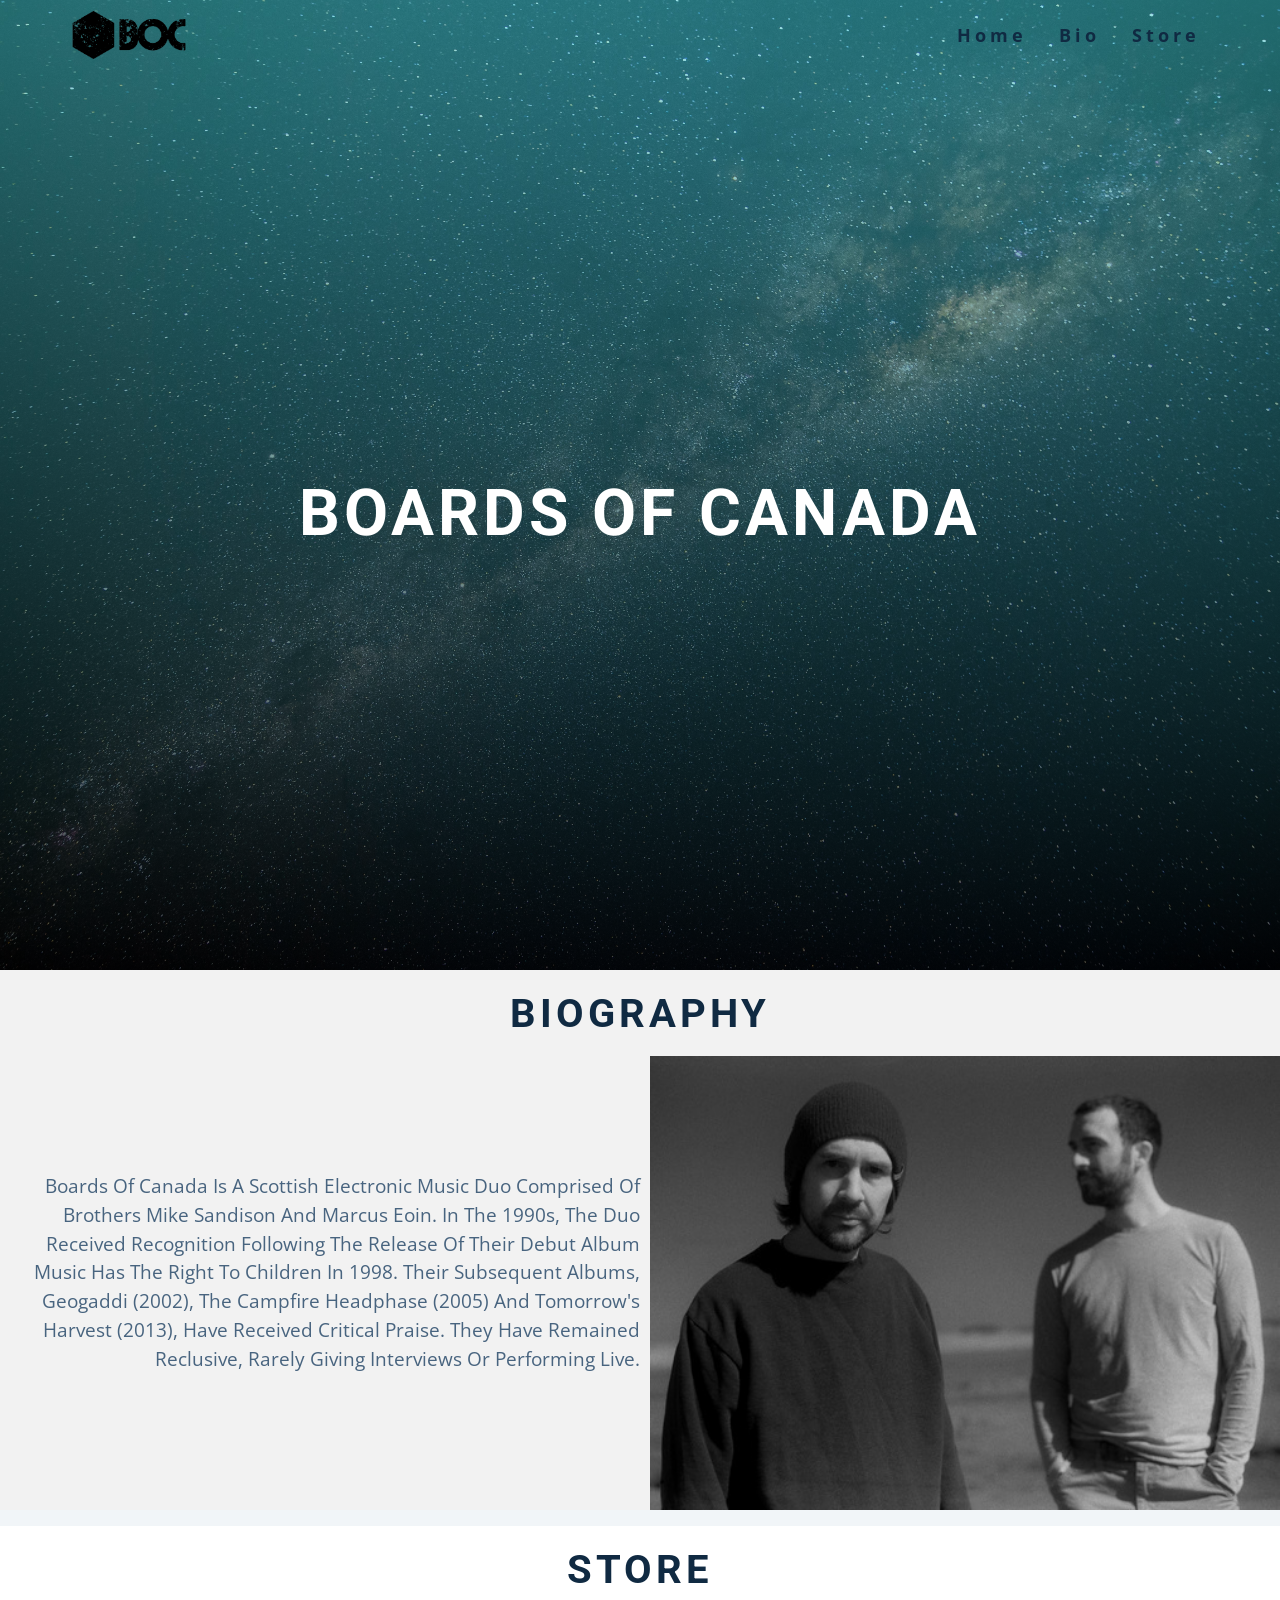
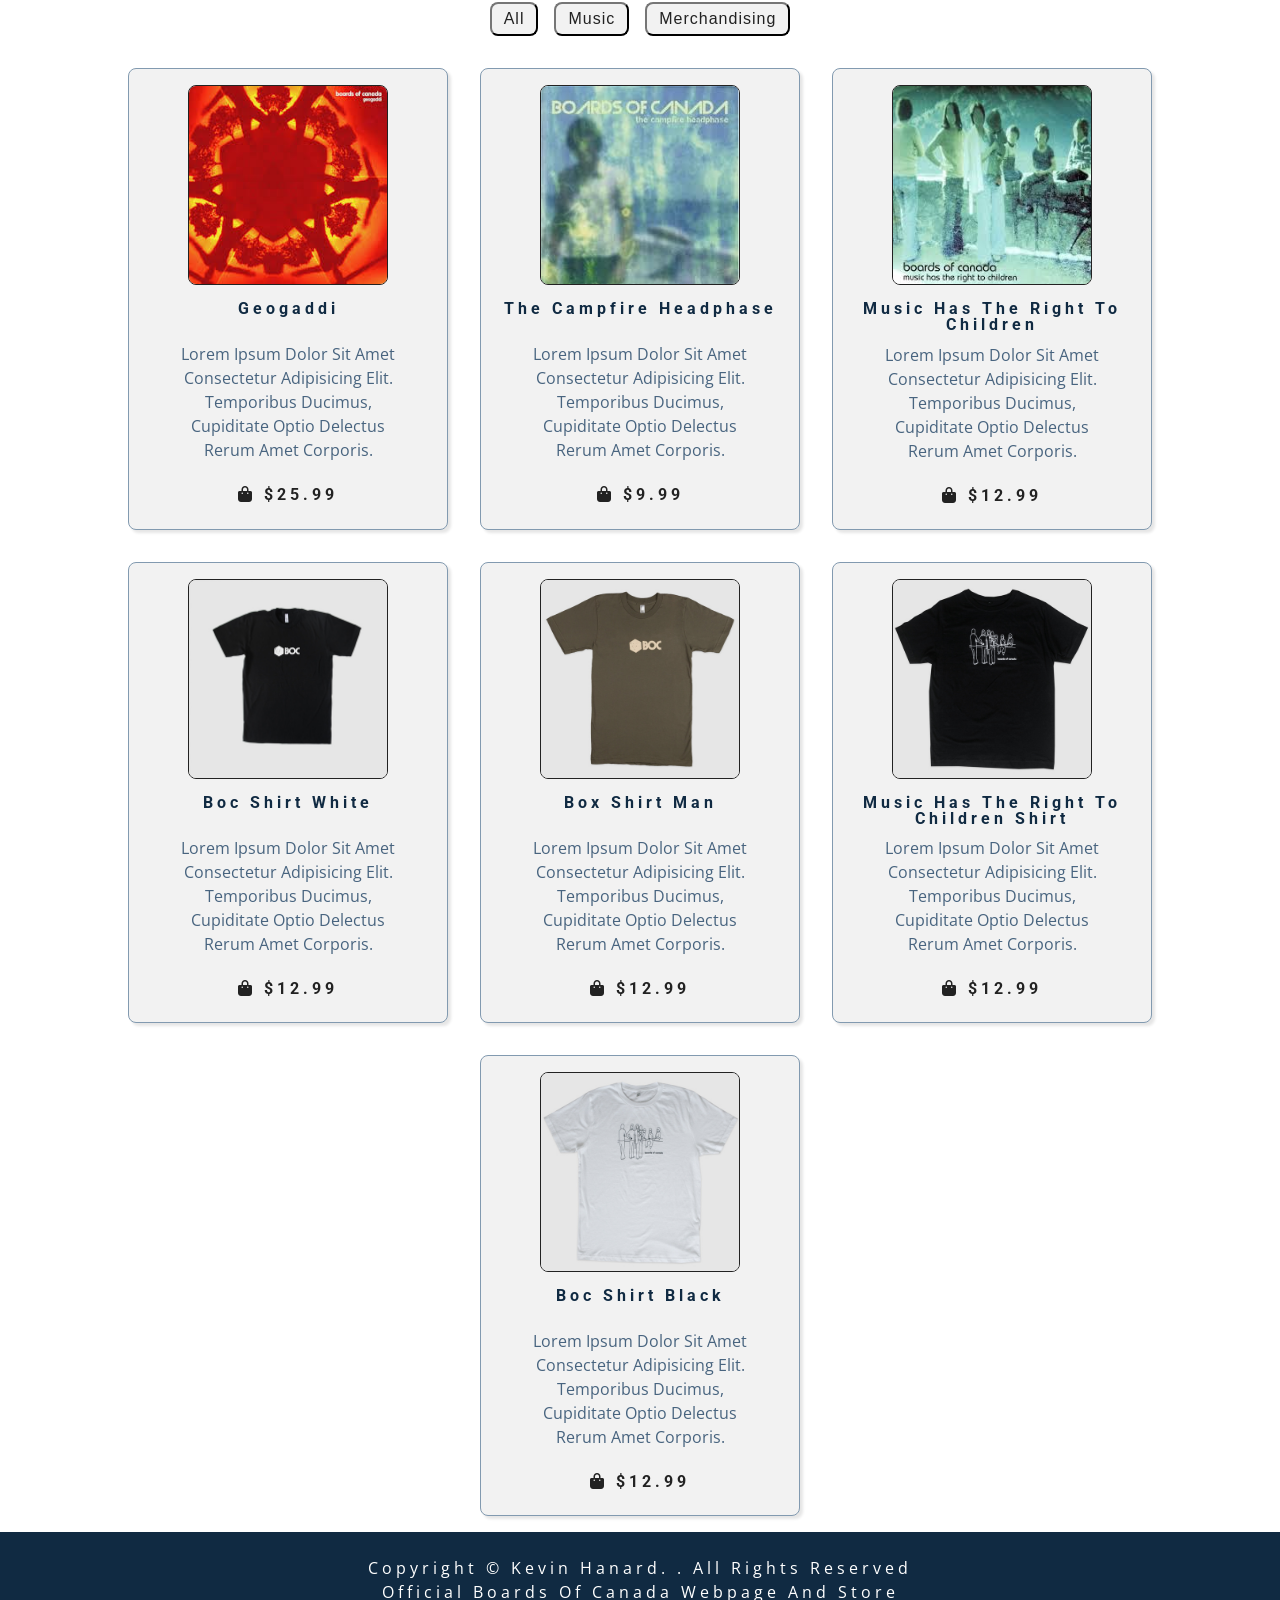
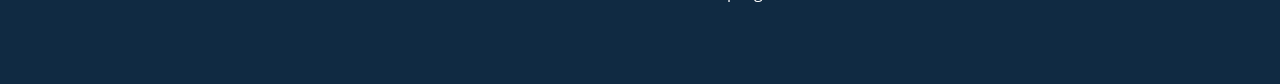
<file: index.html>
<!DOCTYPE html>
<html>
  <head>
    <meta charset="utf-8" />
    <meta name="viewport" content="width=device-width" />
    <meta name="author" content="Kevlar" />

    <title>Boards of Canada fan page</title>
    <!-- font-awesome -->
    <link
      rel="stylesheet"
      href="https://cdnjs.cloudflare.com/ajax/libs/font-awesome/6.1.1/css/all.min.css"
    />
    <!-- css/style -->
    <link rel="stylesheet" href="css/styles.css" />
  </head>
  <body>
    <header id="home">
      <!-- navbar -->
      <nav id="nav">
        <div class="nav-center">
          <!-- nav header -->
          <div class="nav-header">
            <img src="./imgs/boc.png" class="logo" alt="logo" />
            <button class="nav-toggle">
              <i class="fas fa-bars"></i>
            </button>
          </div>
          <!-- nav link -->
          <div class="links-container">
            <ul class="links">
              <li>
                <a href="#home" class="scroll-link">home</a>
              </li>
              <li>
                <a href="#bio" class="scroll-link">bio</a>
              </li>
              <li>
                <a href="#store" class="scroll-link">store</a>
              </li>
             
            </ul>
          </div>
        </div>
      </nav>
      <div class="banner">
        <div class="container">
          <h1>boards of canada</h1>
        </div>
      </div>
    </header>
    <!-- about -->
    <section id="bio" class="section">
      <h2>biography</h2>
      <div class="flex-container">
        <div class="title bio-left">
          <p>
            Boards of Canada is a Scottish electronic music duo comprised of
            brothers Mike Sandison and Marcus Eoin. in the 1990s, the duo
            received recognition following the release of their debut album
            Music Has the Right to Children in 1998. Their subsequent albums,
            Geogaddi (2002), The Campfire Headphase (2005) and Tomorrow's
            Harvest (2013), have received critical praise. They have remained
            reclusive, rarely giving interviews or performing live.
          </p>
        </div>
        <div class="bio-right"><img src="./imgs/boc-us.jpg" /></div>
      </div>
    </section>
    <!-- store -->
    <section id="store" class="section">
      <div class="title">
        <h2>store</h2>
      </div>
      <div class="btn-container">
        <button class="filter-btn" type="button" data-id="all">all</button>
        <button class="filter-btn" type="button" data-id="music">music</button>
        <button class="filter-btn" type="button" data-id="merchandising">
          merchandising
        </button>
      </div>
      <div class="store-content">
        <!-- <div class="store-item"> -->
        <!-- <div class="item">
          <img class="photoo" alt="" src="./imgs/musicchildren.jpg" />
          <h4>Music has the right to children</h4>
          <p class="item-text">
            Lorem ipsum dolor sit amet consectetur adipisicing elit. Nemo ab at
            asperiores quibusdam ratione atque?
          </p>
          <h4 class="price"><i class="fa-solid fa-bag-shopping fa-flip"></i>15$</h4>

           </div> 
         </div> 
       <div class="store-item">
        
          <img class="photoo" alt="" src="./imgs/geogaddi.jpg" />
         
          <h4>Geogaddi</h4>
          <p class="item-text">
            Lorem ipsum dolor sit amet consectetur adipisicing elit. Dicta
            deserunt voluptas numquam velit natus quae.
          </p>
          <h4 class="price"><i class="fa-solid fa-bag-shopping"></i>15$</h4> -->

        <!-- </div> -->
      </div>
    </section>
   
    <footer class="section">
      <p>
        copyright &copy; Kevin Hanard. <span id="date"></span>. all rights
        reserved
      </p>
      <p>
        <a href="https://bleep.com/artist/78-boards-of-canada">
          Official boards of canada webpage and store</a
        >
      </p>
    </footer>
    <a class="scroll-link top-link" href="#home">
    

    <script src="JS/app.js"></script>
  </body>
  <!--Photo by Philippe Donn from Pexels -->
  
  <!--   This webpage is developed to improve my coding skills, I do not get any money from this website-->
</html>
</file>
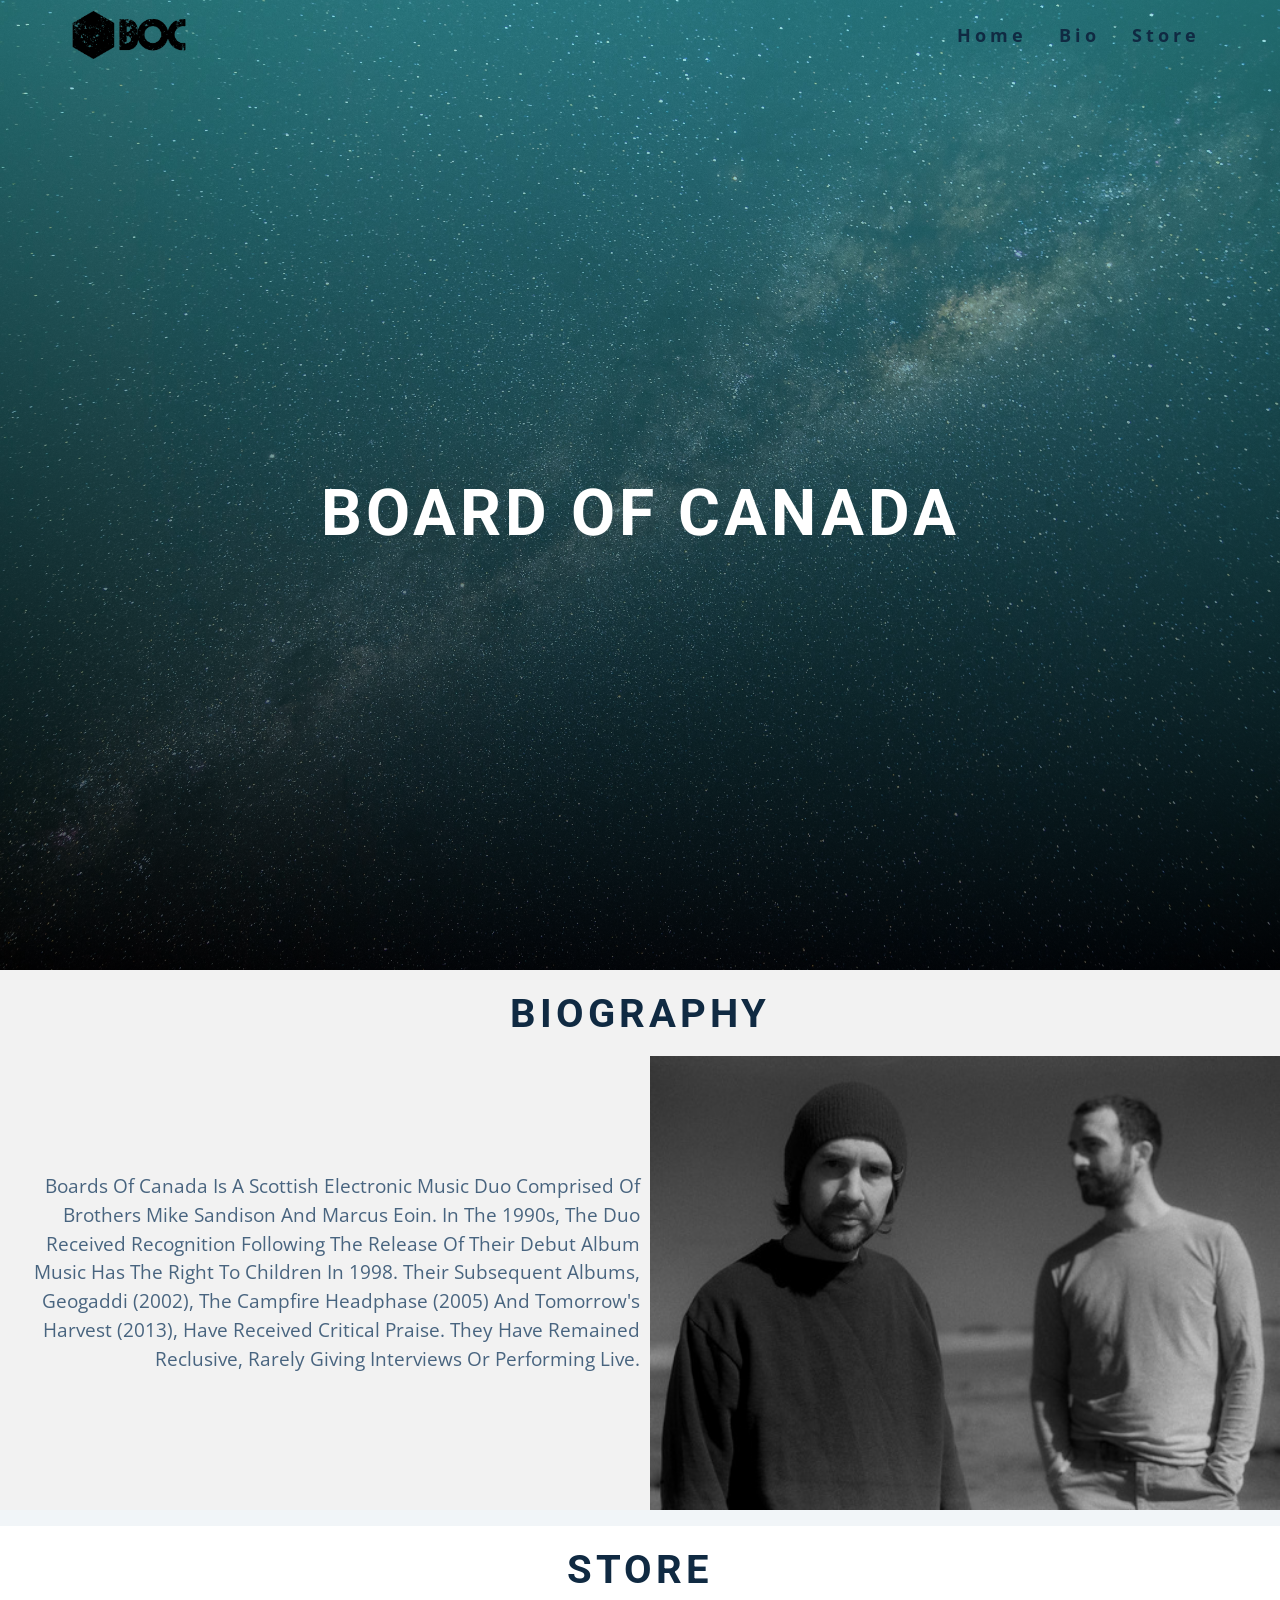
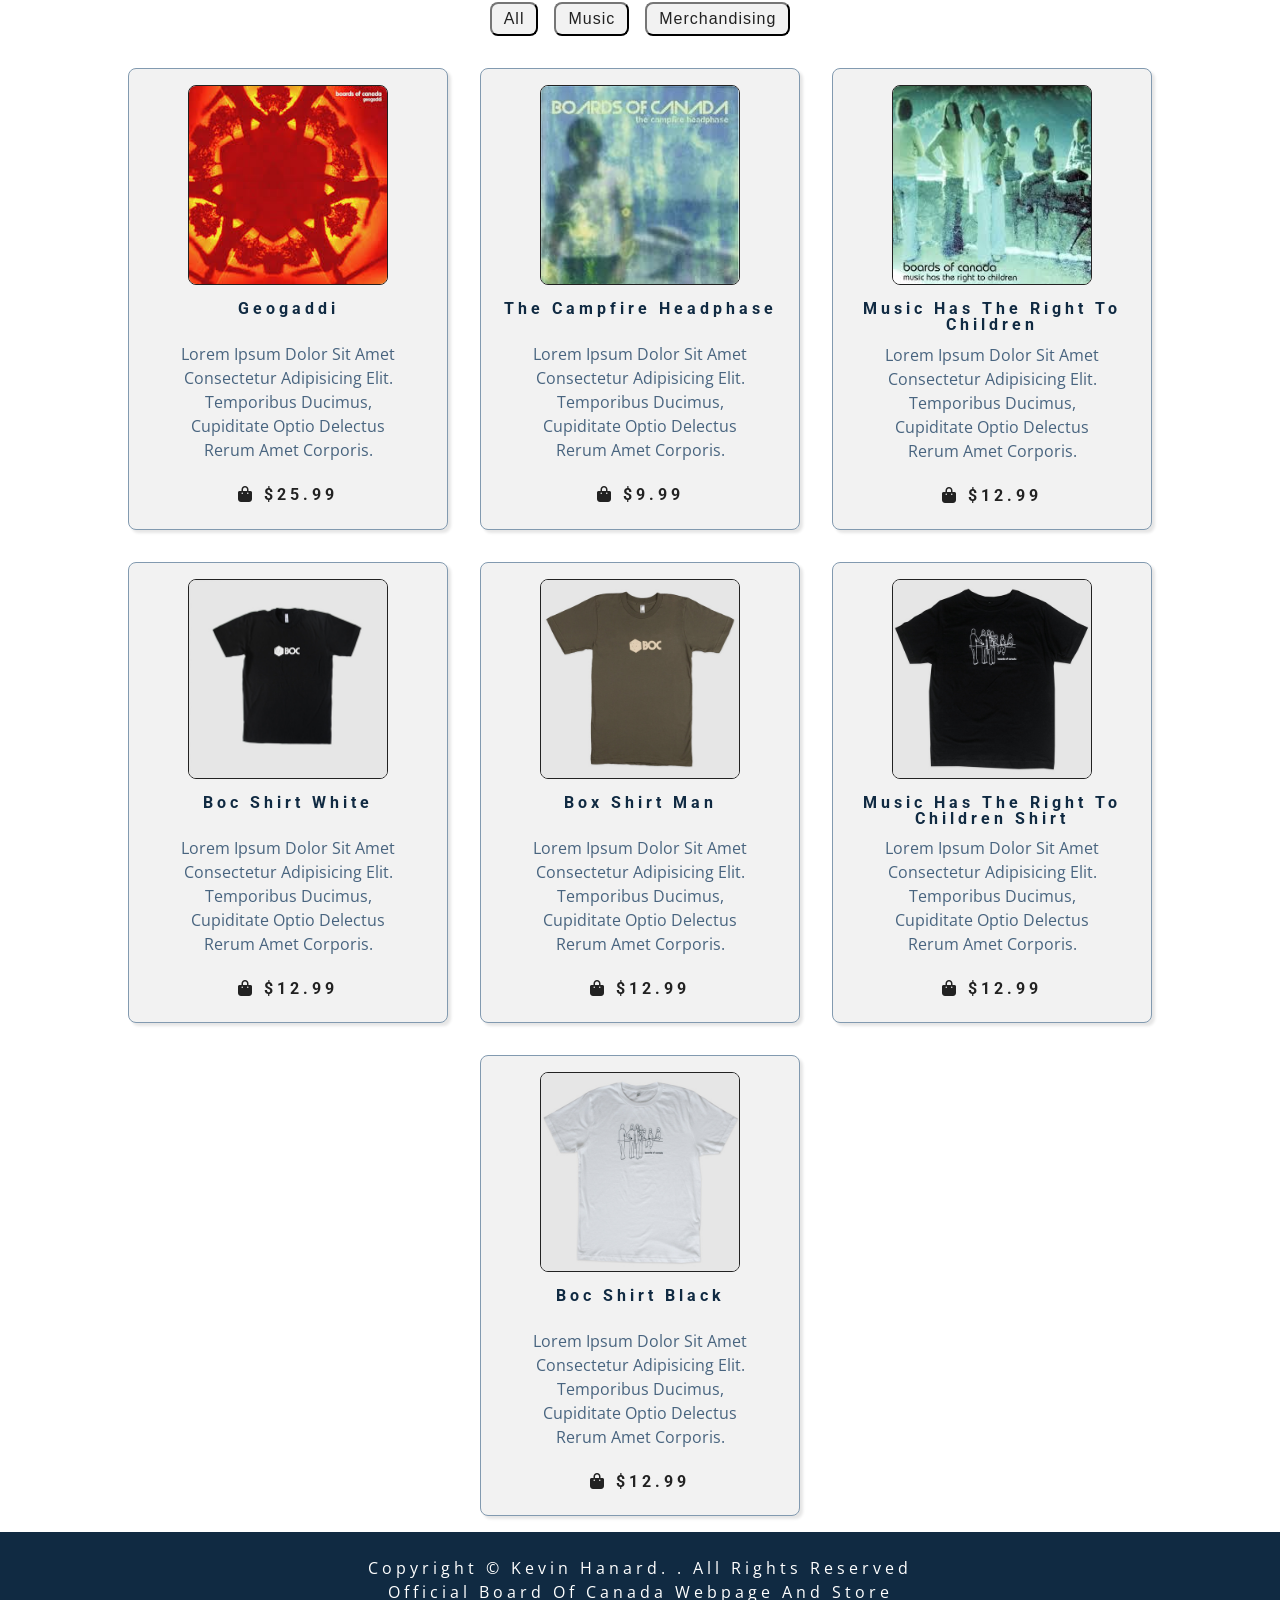
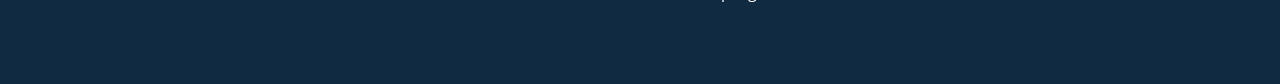
<file: indexboc.html>
<!DOCTYPE html>
<html>
  <head>
    <meta charset="utf-8" />
    <meta name="viewport" content="width=device-width" />
    <meta name="author" content="Kevlar" />

    <title>Board of Canada fan page</title>
    <!-- font-awesome -->
    <link
      rel="stylesheet"
      href="https://cdnjs.cloudflare.com/ajax/libs/font-awesome/6.1.1/css/all.min.css"
    />
    <!-- css/style -->
    <link rel="stylesheet" href="css/styles.css" />
  </head>
  <body>
    <header id="home">
      <!-- navbar -->
      <nav id="nav">
        <div class="nav-center">
          <!-- nav header -->
          <div class="nav-header">
            <img src="./imgs/boc.png" class="logo" alt="logo" />
            <button class="nav-toggle">
              <i class="fas fa-bars"></i>
            </button>
          </div>
          <!-- nav link -->
          <div class="links-container">
            <ul class="links">
              <li>
                <a href="#home" class="scroll-link">home</a>
              </li>
              <li>
                <a href="#bio" class="scroll-link">bio</a>
              </li>
              <li>
                <a href="#store" class="scroll-link">store</a>
              </li>
             
            </ul>
          </div>
        </div>
      </nav>
      <div class="banner">
        <div class="container">
          <h1>board of canada</h1>
        </div>
      </div>
    </header>
    <!-- about -->
    <section id="bio" class="section">
      <h2>biography</h2>
      <div class="flex-container">
        <div class="title bio-left">
          <p>
            Boards of Canada is a Scottish electronic music duo comprised of
            brothers Mike Sandison and Marcus Eoin. in the 1990s, the duo
            received recognition following the release of their debut album
            Music Has the Right to Children in 1998. Their subsequent albums,
            Geogaddi (2002), The Campfire Headphase (2005) and Tomorrow's
            Harvest (2013), have received critical praise. They have remained
            reclusive, rarely giving interviews or performing live.
          </p>
        </div>
        <div class="bio-right"><img src="./imgs/boc-us.jpg" /></div>
      </div>
    </section>
    <!-- store -->
    <section id="store" class="section">
      <div class="title">
        <h2>store</h2>
      </div>
      <div class="btn-container">
        <button class="filter-btn" type="button" data-id="all">all</button>
        <button class="filter-btn" type="button" data-id="music">music</button>
        <button class="filter-btn" type="button" data-id="merchandising">
          merchandising
        </button>
      </div>
      <div class="store-content">
        <!-- <div class="store-item"> -->
        <!-- <div class="item">
          <img class="photoo" alt="" src="./imgs/musicchildren.jpg" />
          <h4>Music has the right to children</h4>
          <p class="item-text">
            Lorem ipsum dolor sit amet consectetur adipisicing elit. Nemo ab at
            asperiores quibusdam ratione atque?
          </p>
          <h4 class="price"><i class="fa-solid fa-bag-shopping fa-flip"></i>15$</h4>

           </div> 
         </div> 
       <div class="store-item">
        
          <img class="photoo" alt="" src="./imgs/geogaddi.jpg" />
         
          <h4>Geogaddi</h4>
          <p class="item-text">
            Lorem ipsum dolor sit amet consectetur adipisicing elit. Dicta
            deserunt voluptas numquam velit natus quae.
          </p>
          <h4 class="price"><i class="fa-solid fa-bag-shopping"></i>15$</h4> -->

        <!-- </div> -->
      </div>
    </section>
   
    <footer class="section">
      <p>
        copyright &copy; Kevin Hanard. <span id="date"></span>. all rights
        reserved
      </p>
      <p>
        <a href="https://bleep.com/artist/78-boards-of-canada">
          Official board of canada webpage and store</a
        >
      </p>
    </footer>
    <a class="scroll-link top-link" href="#home">
    

    <script src="JS/app.js"></script>
  </body>
  <!--Photo by Philippe Donn from Pexels -->
  
  <!--   This webpage is developed to improve my coding skills, I do not get any money from this website-->
</html>
</file>
<file: css/styles.css>
/*
Fonts
*/
@import url('https://fonts.googleapis.com/css?family=Open+Sans|Roboto:400,700&display=swap');

/*
Variables
*/

:root {
  /* dark shades of primary color*/
  --clr-primary-1: hsl(205, 86%, 17%);
  --clr-primary-2: hsl(205, 77%, 27%);
  --clr-primary-3: hsl(205, 72%, 37%);
  --clr-primary-4: hsl(205, 63%, 48%);
  /* primary/main color */
  --clr-primary-5: #49a6e9;
  /* lighter shades of primary color */
  --clr-primary-6: hsl(205, 89%, 70%);
  --clr-primary-7: hsl(205, 90%, 76%);
  --clr-primary-8: hsl(205, 86%, 81%);
  --clr-primary-9: hsl(205, 90%, 88%);
  --clr-primary-10: hsl(205, 100%, 96%);
  /* darkest grey - used for headings */
  --clr-grey-1: hsl(209, 61%, 16%);
  --clr-grey-2: hsl(211, 39%, 23%);
  --clr-grey-3: hsl(209, 34%, 30%);
  --clr-grey-4: hsl(209, 28%, 39%);
  /* grey used for paragraphs */
  --clr-grey-5: hsl(210, 22%, 49%);
  --clr-grey-6: hsl(209, 23%, 60%);
  --clr-grey-7: hsl(211, 27%, 70%);
  --clr-grey-8: hsl(210, 31%, 80%);
  --clr-grey-9: hsl(212, 33%, 89%);
  --clr-grey-10: hsl(210, 36%, 96%);
  --clr-light-grey: #f2f2f2;
  --clr-white: #fff;
  --clr-red-dark: hsl(360, 67%, 44%);
  --clr-red-light: hsl(360, 71%, 66%);
  --clr-green-dark: hsl(125, 67%, 44%);
  --clr-green-light: hsl(125, 71%, 66%);
  --clr-secondary: hsla(182, 63%, 54%);
  --clr-black: #222;
  --ff-primary: 'Roboto', sans-serif;
  --ff-secondary: 'Open Sans', sans-serif;
  --transition: all 0.3s linear;
  --spacing: 0.25rem;
  --radius: 0.5rem;
  --light-shadow: 0 5px 15px rgba(0, 0, 0, 0.1);
  --dark-shadow: 0 5px 15px rgba(0, 0, 0, 0.2);
  --max-width: 1170px;
  --fixed-width: 620px;
}
/* 
styles */

html {
  scroll-behavior: smooth;
}

/* universal selector / reset margin and padding for all browser */
*,
::after,
::before {
  margin: 0;
  padding: 0;
  box-sizing: border-box;
}

body {
  font-family: var(--ff-secondary);
  background: var(--clr-grey-10);
  color: var(--clr-grey-1);
  line-height: 1.5;
  font-size: 0.875rem;
}

ul {
  list-style-type: none;
}
a {
  text-decoration: none;
}

/* means that we are using a width of 100% for every imgs but not the logo*/
/* img:not(.logo) {
  width: 100%;
} */

img {
  display: block;
}

h1,
h2,
h3,
h4 {
  letter-spacing: var(--spacing);
  text-transform: capitalize;
  line-height: 1.25;
  margin-bottom: 0.75rem;
  font-family: var(--ff-primary);
}

h1 {
  font-size: 3rem;
}
h2 {
  font-size: 2rem;
}
h3 {
  font-size: 1.25rem;
}
h4 {
  font-size: 0.875rem;
}
p {
  margin-bottom: 1.25rem;
  color: var(--clr-grey-4);
  text-transform: capitalize;
}

@media screen and (min-width: 800px) {
  h1 {
    font-size: 4rem;
  }
  h2 {
    font-size: 2.5rem;
  }
  h3 {
    font-size: 1.75rem;
  }
  h4 {
    font-size: 1rem;
  }
  body {
    font-size: 1rem;
  }
  h1,
  h2,
  h3,
  h4 {
    line-height: 1;
  }
}

/*  global classes */
/* have to check the button class/burger later */
.btn {
  text-transform: uppercase;
  background: transparent;
  color: var(--clr-black);
  padding: 0.375rem 0.75rem;
  letter-spacing: var(--spacing);
  display: inline-block;
  transition: var(--transition);
  font-size: 0.875rem;
  border: 2px solid var(--clr-black);
  cursor: pointer;
  box-shadow: 0 1px 3px rgba(0, 0, 0, 0.2);
  border-radius: var(--radius);
}
.btn:hover {
  color: var(--clr-white);
  background: var(--clr-black);
}
.btn-white {
  color: var(--clr-white);
  border-color: var(--clr-white);
  border-radius: 0;
  padding: 0.5rem 1rem;
}
.btn:hover {
  background: var(--clr-white);
  color: var(--clr-secondary);
}
/* section */
.section {
  /* padding-bottom: 5rem; */
  overflow: hidden;
}

.section-center {
  width: 90vw;
}
/* same check later */
@media screen and (min-width: 992px) {
  .section-center {
    width: 95vw;
  }
  .section {
    padding-top: 1.5rem;
  }
}
main {
  min-height: 100vh;
  display: grid;
  place-items: center;
}
/* scroll navbar */
nav {
  background: var(--clr-white);
  position: relative;
  z-index: 5;
  /* padding: 1rem 1.5rem; */
  /* with padding smoth scrol not working */
}
/* fixed nav */
.fixed-nav {
  position: fixed;
  top: 0;
  left: 0;
  width: 100%;
  background: var(--clr-white);
  box-shadow: var(--light-shadow);
}
.fixed-nav .links a {
  color: var(--clr-grey-1);
}
.fixed-nav .links a:hover {
  color: var(--clr-secondary);
}
/* .fixed-nav .links-container {
  height: auto !important;
} */
.nav-header {
  display: flex;
  align-items: center;
  justify-content: space-between;
}

.nav-toggle {
  font-size: 1.5rem;
  color: var(--clr-black);
  background: transparent;
  border-color: transparent;
  transition: var(--transition);
  cursor: pointer;
  padding-right: 0.75rem;
}
.nav-toggle:hover {
  color: var(--clr-black);
}

.logo {
  height: 70px;
}
.links-container {
  height: 0;
  overflow: hidden;
  transition: var(--transition);
}
.show-links {
  height: 500px;
}
.links a {
  background: var(--clr-white);
  color: var(--clr-grey-1);
  font-size: 1.1rem;
  text-transform: capitalize;
  letter-spacing: var(--spacing);
  display: block;
  transition: var(--transition);

  font-weight: bold;
  padding: 0.75rem 0 0.75rem 0.5rem;
}
.links a:hover {
  color: var(--clr-white);
}

/* cool effect if leave like that but photo not showing on smaller screen */
@media screen and (min-width: 800px) {
  nav {
    background: transparent;
  }
  .nav-center {
    width: 90vw;
    max-width: 1170px;
    margin: 0 auto;
    display: flex;
    align-items: center;
    justify-content: space-between;
  }

  .nav-header {
    padding: 0;
  }
  .nav-toggle {
    display: none;
  }
  .links-container {
    height: auto !important;
  }
  .links {
    display: flex;
  }
  .links a {
    background: transparent;
    color: var(--clr-grey-1);
    font-size: 1.1rem;
    text-transform: capitalize;
    letter-spacing: var(--spacing);
    display: block;
    transition: var(--transition);
    margin: 0 1rem;
    font-weight: bold;
    padding: 0;
  }
  .links a:hover {
    color: var(--clr-white);
  }
}

/* hero */
header {
  min-height: 100vh;
  background: linear-gradient(rgba(63, 208, 212, 0.5), rgba(0, 0, 0, 0.7)),
    url(../imgs/pexels-philippe-donn-1169754.jpg) center/cover no-repeat;
}
.banner {
  min-height: 100vh;
  display: grid;
  place-items: center;
  text-align: center;
}
.container h1 {
  color: var(--clr-white);
  text-transform: uppercase;
}
.container p {
  color: var(--clr-white);
  max-width: 25rem;
  margin: 0 auto;
  margin-bottom: 1.25rem;
}
@media screen and (min-width: 768px) {
  .container p {
    max-width: 40rem;
  }
}

/* sections and title */
.title h2,
h2 {
  text-align: center;
  text-transform: uppercase;
}
.title span {
  color: var(--clr-secondary);
}

#bio {
  height: auto;
  background: var(--clr-light-grey);
}

.bio-left {
  width: 100%;
  text-align: center;
}

.bio-left p {
  font-size: 1rem;
}
/* define a meadia query for intermediate size */

.bio-right img {
  width: 100%;
  height: auto;
  overflow: hidden;
}

/* we fixed the problem with positions of elements using display flex in the parent container */
@media screen and (min-width: 768px) {
  .flex-container {
    display: flex;
    padding-top: 10px;
  }
  #bio {
    margin-bottom: 1rem;
  }
  .bio-left {
    flex-grow: 1;
    align-self: center;
    text-align: right;
    margin-right: 10px;
  }
  .bio-left p {
    font-size: 1.2rem;
  }

  .bio-right {
    flex-grow: 1;
  }
  .bio-right img {
    width: 70vh;
  }
}

#store,
#disco {
  height: auto;
}
#store {
  max-width: 100%;
  background: var(--clr-light-grey);
  text-align: center;
}

.store-content {
  text-align: center;
}

.btn-container {
  margin-bottom: 1rem;
  display: flex;
  justify-content: center;
}
.filter-btn {
  background: var(--clr-light-grey);
  border-color: var(--clr-black);
  font-size: 1rem;
  text-transform: capitalize;
  margin: 0 0.5rem;
  letter-spacing: 1px;
  border-radius: var(--radius);
  padding: 0.375rem 0.75rem;
  color: var(--clr-black);
  cursor: pointer;
  transition: var(--transition);
}
.filter-btn:hover {
  background: var(--clr-grey-8);
  color: var(--clr-white);
}

.store-item {
  width: 100%;
  height: auto;
  display: flex;
  padding: 1rem 1rem;
  margin: 1rem 0.5rem;
  vertical-align: top;
  flex-direction: column;
  background: var(--clr-light-grey);
}

/* margin left and right auto necessary to center the img + display block */
.photoo {
  margin-left: auto;
  margin-right: auto;
  display: block;
  min-height: 200px;
  width: 200px;
  border: 0.1rem solid var(--clr-black);
  border-radius: var(--radius);
  text-align: center;
  justify-content: center;
}

.store-item h4 {
  margin: 0.6rem 0 0.1rem;
  min-height: 2rem;
}
.price {
  color: var(--black);
  cursor: pointer;
  padding-top: 0.5rem;
}
.price i.fa-solid.fa-bag-shopping.fa-flip {
  margin-right: 0.5rem;
  margin-bottom: 0.1rem;
}

.item-text {
  margin-bottom: 0;
  height: auto;
  padding-top: 0.5rem;
  padding: 0 1.5rem;
}

@media screen and (min-width: 768px) {
  #store {
    background: var(--clr-white);
  }

  .store-content {
    display: flex;
    flex-wrap: wrap;
    justify-content: center;
  }

  .store-item {
    max-width: 20rem;
    height: auto;
    margin: 1rem;
    background: var(--clr-light-grey);
    border: 0.05rem solid var(--clr-grey-6);
    box-shadow: 3px 3px 3px rgba(0.1, 0.1, 0.1, 0.1);
    border-radius: var(--radius);
  }
  .item-text {
    height: 8rem;
  }
  .store-item h4 {
    margin: 1rem 0 0.1rem;
    min-height: 2rem;
  }
  .price {
    color: var(--clr-black);
  }
  .item-text {
    margin-bottom: 0;
    height: auto;
    padding-top: 0.5rem;
  }
}

footer {
  background: var(--clr-grey-1);
  padding: 5rem 1rem;
}
footer p {
  color: var(--clr-white);
  text-align: center;
  text-transform: capitalize;
  letter-spacing: var(--spacing);
  margin-bottom: 0;
}

footer a {
  color: var(--clr-white);
}

.top-link {
  font-size: 1.25rem;
  position: fixed;
  bottom: 3rem;
  right: 3rem;
  background: var(--clr-secondary);
  width: 2rem;
  height: 2rem;
  display: grid;
  place-items: center;
  border-radius: var(--radius);
  color: var(--clr-white);
  animation: bounce 2s ease-in-out infinite;
  visibility: hidden;
  z-index: -100;
}
.show-link {
  visibility: visible;
  z-index: 100;
}

@keyframes bounce {
  0% {
    transform: scale(1);
  }
  50% {
    transform: scale(1.5);
  }
  100% {
    transform: scale(1);
  }
}
</file>
